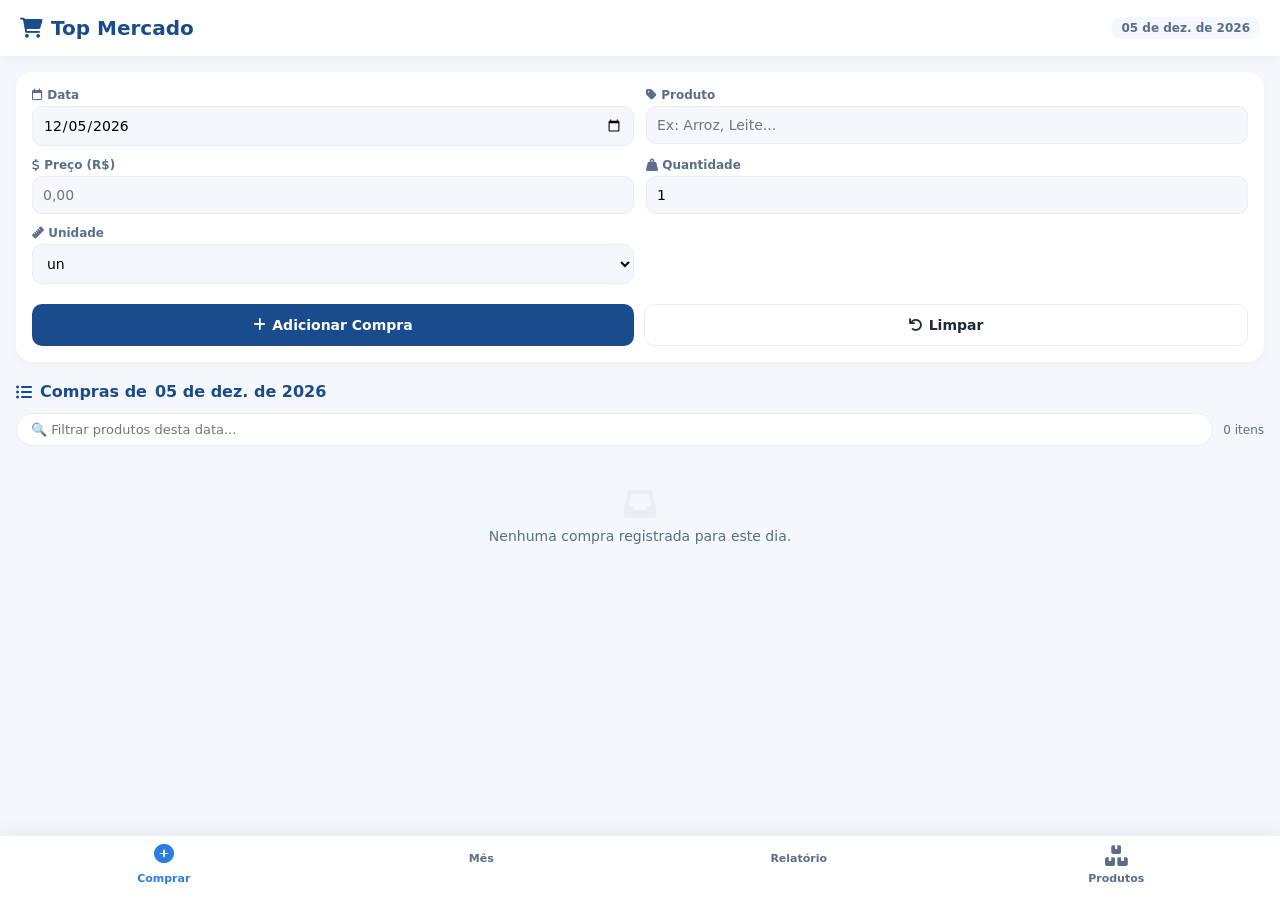
<file: index.html>
<!DOCTYPE html>
<html lang="pt-br">
<head>
    <meta charset="UTF-8" />
    <meta name="viewport" content="width=device-width, initial-scale=1.0, maximum-scale=1.0, user-scalable=no" />
    <title>Top Mercado</title>
    
    <!-- PWA e Estilos -->
    <link rel="manifest" href="manifest.json">
    <link rel="stylesheet" href="https://cdnjs.cloudflare.com/ajax/libs/font-awesome/6.0.0-beta3/css/all.min.css" />
    <link rel="stylesheet" href="css/style.css" />
</head>
<body>
    <!-- HEADER FIXO -->
    <header class="app-header">
        <h1><i class="fas fa-shopping-cart"></i> Top Mercado</h1>
        <span class="subtitle" id="headerDate">Carregando...</span>
    </header>

    <!-- ÁREA DINÂMICA (Páginas injetadas aqui) -->
    <main id="app-content" class="app-container">
        <!-- O conteúdo de /pages/ será renderizado aqui -->
    </main>

    <!-- NAVEGAÇÃO INFERIOR -->
    <nav class="bottom-nav" id="tabNav">
        <button class="tab-btn active" data-route="adicionar">
            <i class="fas fa-plus-circle"></i> <span>Comprar</span>
        </button>
        <button class="tab-btn" data-route="mes">
            <i class="fas fa-calendar-month"></i> <span>Mês</span>
        </button>
        <button class="tab-btn" data-route="relatorio">
            <i class="fas fa-chart-simple"></i> <span>Relatório</span>
        </button>
        <button class="tab-btn" data-route="produtos">
            <i class="fas fa-boxes"></i> <span>Produtos</span>
        </button>
    </nav>

    <!-- SCRIPTS CORE -->
    <script src="js/utils.js"></script>
    <script src="js/database.js"></script>
    <script src="js/app.js"></script>
  <script>
    if ('serviceWorker' in navigator) {
        window.addEventListener('load', () => {
            navigator.serviceWorker.register('./sw.js')
                .then(reg => console.log('Service Worker registrado com sucesso!', reg))
                .catch(err => console.log('Erro ao registrar Service Worker:', err));
        });
    }
</script>
</body>
</html>
</file>
<file: css/style.css>
/* ----- VARIÁVEIS & RESET ----- */
:root {
    --bg-color: #f4f7fc;
    --card-bg: #ffffff;
    --text-main: #1e293b;
    --text-muted: #5a6e8a;
    --primary: #1a4b8c;
    --primary-light: #2a7de1;
    --success: #0f8b5e;
    --danger: #c73b3b;
    --border: #e9edf4;
}

* {
    margin: 0;
    padding: 0;
    box-sizing: border-box;
    font-family: 'Segoe UI', Roboto, system-ui, sans-serif;
    -webkit-tap-highlight-color: transparent;
}

body {
    background: var(--bg-color);
    color: var(--text-main);
    display: flex;
    flex-direction: column;
    height: 100vh;
    overflow: hidden;
}

/* ----- HEADER ----- */
.app-header {
    background: var(--card-bg);
    padding: 16px 20px;
    display: flex;
    align-items: center;
    justify-content: space-between;
    box-shadow: 0 2px 10px rgba(0,0,0,0.05);
    z-index: 10;
}

.app-header h1 {
    font-size: 20px;
    font-weight: 700;
    color: var(--primary);
    display: flex;
    align-items: center;
    gap: 8px;
}

.subtitle {
    font-size: 12px;
    color: var(--text-muted);
    background: var(--bg-color);
    padding: 4px 10px;
    border-radius: 20px;
    font-weight: 600;
}

/* ----- CONTAINER PRINCIPAL ----- */
.app-container {
    flex: 1;
    overflow-y: auto;
    padding: 16px;
    padding-bottom: 120px; /* Espaço para a barra inferior */
}

/* ----- NAVEGAÇÃO INFERIOR (Mobile First) ----- */
.bottom-nav {
    position: fixed;
    bottom: 0;
    left: 0;
    width: 100%;
    background: var(--card-bg);
    display: flex;
    justify-content: space-around;
    padding: 10px 5px 15px;
    box-shadow: 0 -4px 20px rgba(0,0,0,0.06);
    z-index: 100;
}

.tab-btn {
    flex: 1;
    background: transparent;
    border: none;
    color: var(--text-muted);
    display: flex;
    flex-direction: column;
    align-items: center;
    gap: 4px;
    font-size: 11px;
    font-weight: 600;
    cursor: pointer;
    transition: 0.2s;
}

.tab-btn i {
    font-size: 20px;
    margin-bottom: 2px;
}

.tab-btn.active {
    color: var(--primary-light);
}

.tab-btn.active i {
    transform: translateY(-2px);
}

/* ----- FORMULÁRIO DE LANÇAMENTO ----- */
.form-grid {
    display: grid;
    grid-template-columns: 1fr 1fr;
    gap: 12px;
    background: var(--card-bg);
    padding: 16px;
    border-radius: 16px;
    box-shadow: 0 2px 8px rgba(0,0,0,0.03);
    margin-bottom: 20px;
}

.form-group {
    display: flex;
    flex-direction: column;
    gap: 4px;
}

.form-group label {
    font-size: 12px;
    font-weight: 600;
    color: var(--text-muted);
}

.form-group input,
.form-group select {
    padding: 10px;
    border: 1px solid var(--border);
    border-radius: 10px;
    font-size: 14px;
    background: var(--bg-color);
    outline: none;
    width: 100%;
}

.form-group input:focus,
.form-group select:focus {
    border-color: var(--primary-light);
    background: #ffffff;
}

.form-actions {
    grid-column: 1 / -1;
    display: flex;
    gap: 10px;
    margin-top: 8px;
}

.btn {
    flex: 1;
    padding: 12px;
    border: none;
    border-radius: 10px;
    font-weight: 600;
    font-size: 14px;
    cursor: pointer;
    display: flex;
    align-items: center;
    justify-content: center;
    gap: 6px;
}

.btn-primary { background: var(--primary); color: #fff; }
.btn-outline { background: transparent; color: var(--text-main); border: 1px solid var(--border); }

/* ----- AUTOCOMPLETE ----- */
.autocomplete-wrapper { position: relative; width: 100%; }
.autocomplete-list {
    position: absolute;
    top: 100%;
    left: 0;
    right: 0;
    background: #fff;
    border: 1px solid var(--border);
    border-radius: 0 0 10px 10px;
    max-height: 180px;
    overflow-y: auto;
    z-index: 200;
    box-shadow: 0 8px 20px rgba(0,0,0,0.1);
    display: none;
    list-style: none;
}

.autocomplete-list.show { display: block; }
.autocomplete-list li {
    padding: 10px 12px;
    cursor: pointer;
    font-size: 13px;
    display: flex;
    justify-content: space-between;
    align-items: center;
}

.autocomplete-list li:hover,
.autocomplete-list li.active-suggestion { background: var(--bg-color); }
.suggestion-price { font-size: 11px; background: #eef2f8; padding: 2px 8px; border-radius: 10px; }

/* ----- LISTAGEM DO DIA ----- */
.today-purchases h3 {
    font-size: 16px;
    color: var(--primary);
    margin-bottom: 12px;
    display: flex;
    align-items: center;
    gap: 8px;
}

.today-search {
    display: flex;
    align-items: center;
    gap: 10px;
    margin-bottom: 12px;
}

.today-search input {
    flex: 1;
    padding: 8px 14px;
    border: 1px solid var(--border);
    border-radius: 20px;
    font-size: 13px;
    outline: none;
}

.result-count { font-size: 12px; color: var(--text-muted); white-space: nowrap; }

.purchase-item {
    display: flex;
    align-items: center;
    justify-content: space-between;
    background: var(--card-bg);
    padding: 12px;
    border-radius: 12px;
    border: 1px solid var(--border);
    margin-bottom: 8px;
}

.purchase-item .info { display: flex; align-items: center; gap: 8px; flex-wrap: wrap; font-size: 13px; }
.purchase-item .name { font-weight: 600; }
.purchase-item .price-tag { background: #e6f4ed; color: var(--success); padding: 2px 8px; border-radius: 20px; font-weight: 600; font-size: 12px; }

.btn-remove {
    background: transparent;
    border: none;
    color: var(--text-muted);
    padding: 6px;
    cursor: pointer;
}

.btn-remove:hover { color: var(--danger); }

.empty-state { text-align: center; padding: 30px 10px; color: var(--text-muted); font-size: 14px; }
.empty-state i { font-size: 32px; margin-bottom: 8px; color: var(--border); display: block; }

/* ----- TELA MENSAL (DASHBOARD) ----- */
.month-header {
    background: var(--card-bg);
    padding: 16px;
    border-radius: 16px;
    box-shadow: 0 2px 8px rgba(0,0,0,0.03);
    margin-bottom: 20px;
}

.month-selector-group {
    display: flex;
    flex-direction: column;
    gap: 8px;
}

.month-selector-group label {
    font-size: 13px;
    font-weight: 600;
    color: var(--primary);
}

.month-selector-group input {
    padding: 12px;
    border: 1px solid var(--border);
    border-radius: 10px;
    font-size: 16px;
    background: var(--bg-color);
    outline: none;
    width: 100%;
}

.dashboard-grid {
    display: grid;
    grid-template-columns: 1fr 1fr;
    gap: 12px;
    margin-bottom: 24px;
}

.dash-card {
    background: var(--card-bg);
    padding: 16px;
    border-radius: 16px;
    border: 1px solid var(--border);
    display: flex;
    flex-direction: column;
    gap: 8px;
    align-items: center;
    text-align: center;
}

.dash-card.primary {
    grid-column: 1 / -1; /* Ocupa a linha inteira */
    background: var(--primary);
    color: #fff;
    border: none;
}

.dash-card.primary .dash-title { color: rgba(255, 255, 255, 0.8); }

.dash-title {
    font-size: 12px;
    font-weight: 600;
    color: var(--text-muted);
    text-transform: uppercase;
}

.dash-value {
    font-size: 18px;
    font-weight: 700;
}

.dash-card.primary .dash-value { font-size: 26px; }

/* ----- LISTA DE DIAS ----- */
.daily-breakdown h3 {
    font-size: 16px;
    color: var(--text-main);
    margin-bottom: 12px;
    display: flex;
    align-items: center;
    gap: 8px;
}

.day-card {
    display: flex;
    justify-content: space-between;
    align-items: center;
    background: var(--card-bg);
    padding: 14px 16px;
    border-radius: 12px;
    margin-bottom: 10px;
    border-left: 4px solid var(--primary-light);
    box-shadow: 0 2px 6px rgba(0,0,0,0.02);
}

.day-info {
    display: flex;
    align-items: center;
    gap: 10px;
    color: var(--text-muted);
}

.day-date {
    font-weight: 600;
    color: var(--text-main);
    font-size: 14px;
}

.day-total {
    font-weight: 700;
    color: var(--danger);
    font-size: 15px;
}

/* ----- RELATÓRIO ANUAL (GRÁFICO) ----- */
.report-header {
    background: var(--card-bg);
    padding: 16px;
    border-radius: 16px;
    box-shadow: 0 2px 8px rgba(0,0,0,0.03);
    margin-bottom: 20px;
}

.chart-section {
    background: var(--card-bg);
    padding: 20px 16px 16px;
    border-radius: 16px;
    border: 1px solid var(--border);
}

.chart-section h3 {
    font-size: 16px;
    color: var(--text-main);
    margin-bottom: 30px;
    display: flex;
    align-items: center;
    gap: 8px;
}

/* O Gráfico CSS */
.bar-chart {
    display: flex;
    align-items: flex-end;
    justify-content: space-between;
    height: 160px; /* Altura total do gráfico */
    gap: 4px;
    padding-bottom: 25px;
    border-bottom: 2px solid var(--border);
    position: relative;
}

.bar-wrapper {
    flex: 1;
    display: flex;
    flex-direction: column;
    justify-content: flex-end;
    align-items: center;
    height: 100%;
    position: relative;
}

.bar {
    width: 100%;
    max-width: 24px;
    background: var(--primary-light);
    border-radius: 4px 4px 0 0;
    transition: height 0.6s ease-out;
    min-height: 0;
}

.bar.highest {
    background: var(--danger); /* Destaca o mês mais caro */
}

.bar-label {
    position: absolute;
    bottom: -22px;
    font-size: 10px;
    color: var(--text-muted);
    font-weight: 600;
}

.bar-value {
    position: absolute;
    top: -20px;
    font-size: 10px;
    font-weight: 700;
    color: var(--text-main);
}

/* ----- TELA DE INTELIGÊNCIA DE PRODUTOS ----- */
.products-header {
    background: var(--card-bg);
    padding: 16px;
    border-radius: 16px;
    box-shadow: 0 2px 8px rgba(0,0,0,0.03);
    margin-bottom: 20px;
    display: flex;
    flex-direction: column;
    gap: 12px;
}

.search-group, .sort-group {
    display: flex;
    flex-direction: column;
    gap: 6px;
}

.search-group label, .sort-group label {
    font-size: 13px;
    font-weight: 600;
    color: var(--primary);
}

.search-group input, .sort-group select {
    padding: 12px;
    border: 1px solid var(--border);
    border-radius: 10px;
    font-size: 14px;
    background: var(--bg-color);
    outline: none;
    width: 100%;
}

.products-stats-summary {
    font-size: 12px;
    color: var(--text-muted);
    font-weight: 600;
    margin-bottom: 12px;
    padding-left: 4px;
}

/* Cartões de Histórico de Produto */
.product-intel-card {
    background: var(--card-bg);
    border-radius: 12px;
    padding: 16px;
    margin-bottom: 12px;
    border: 1px solid var(--border);
    box-shadow: 0 2px 6px rgba(0,0,0,0.02);
}

.intel-header {
    display: flex;
    justify-content: space-between;
    align-items: center;
    margin-bottom: 14px;
    border-bottom: 1px dashed var(--border);
    padding-bottom: 10px;
}

.intel-name {
    font-size: 15px;
    color: var(--text-main);
    font-weight: 700;
}

.intel-freq {
    font-size: 11px;
    background: var(--bg-color);
    color: var(--text-muted);
    padding: 4px 8px;
    border-radius: 12px;
    font-weight: 600;
}

.intel-prices {
    display: grid;
    grid-template-columns: 1fr 1fr 1fr;
    gap: 8px;
    margin-bottom: 14px;
}

.price-box {
    display: flex;
    flex-direction: column;
    align-items: center;
    background: var(--bg-color);
    padding: 8px 4px;
    border-radius: 8px;
    text-align: center;
}

.price-box.highlight {
    background: #fff;
    border: 1px solid var(--border);
    border-bottom-width: 3px;
}

.price-box .label {
    font-size: 10px;
    color: var(--text-muted);
    text-transform: uppercase;
    font-weight: 600;
    margin-bottom: 4px;
}

.price-box .value {
    font-size: 13px;
    font-weight: 700;
}

.price-box .value.success { color: var(--success); }
.price-box .value.danger { color: var(--danger); }

.intel-footer {
    display: flex;
    justify-content: space-between;
    font-size: 11px;
    color: var(--text-muted);
    background: var(--bg-color);
    padding: 8px 10px;
    border-radius: 6px;
}
.intel-footer strong { color: var(--text-main); }
</file>
